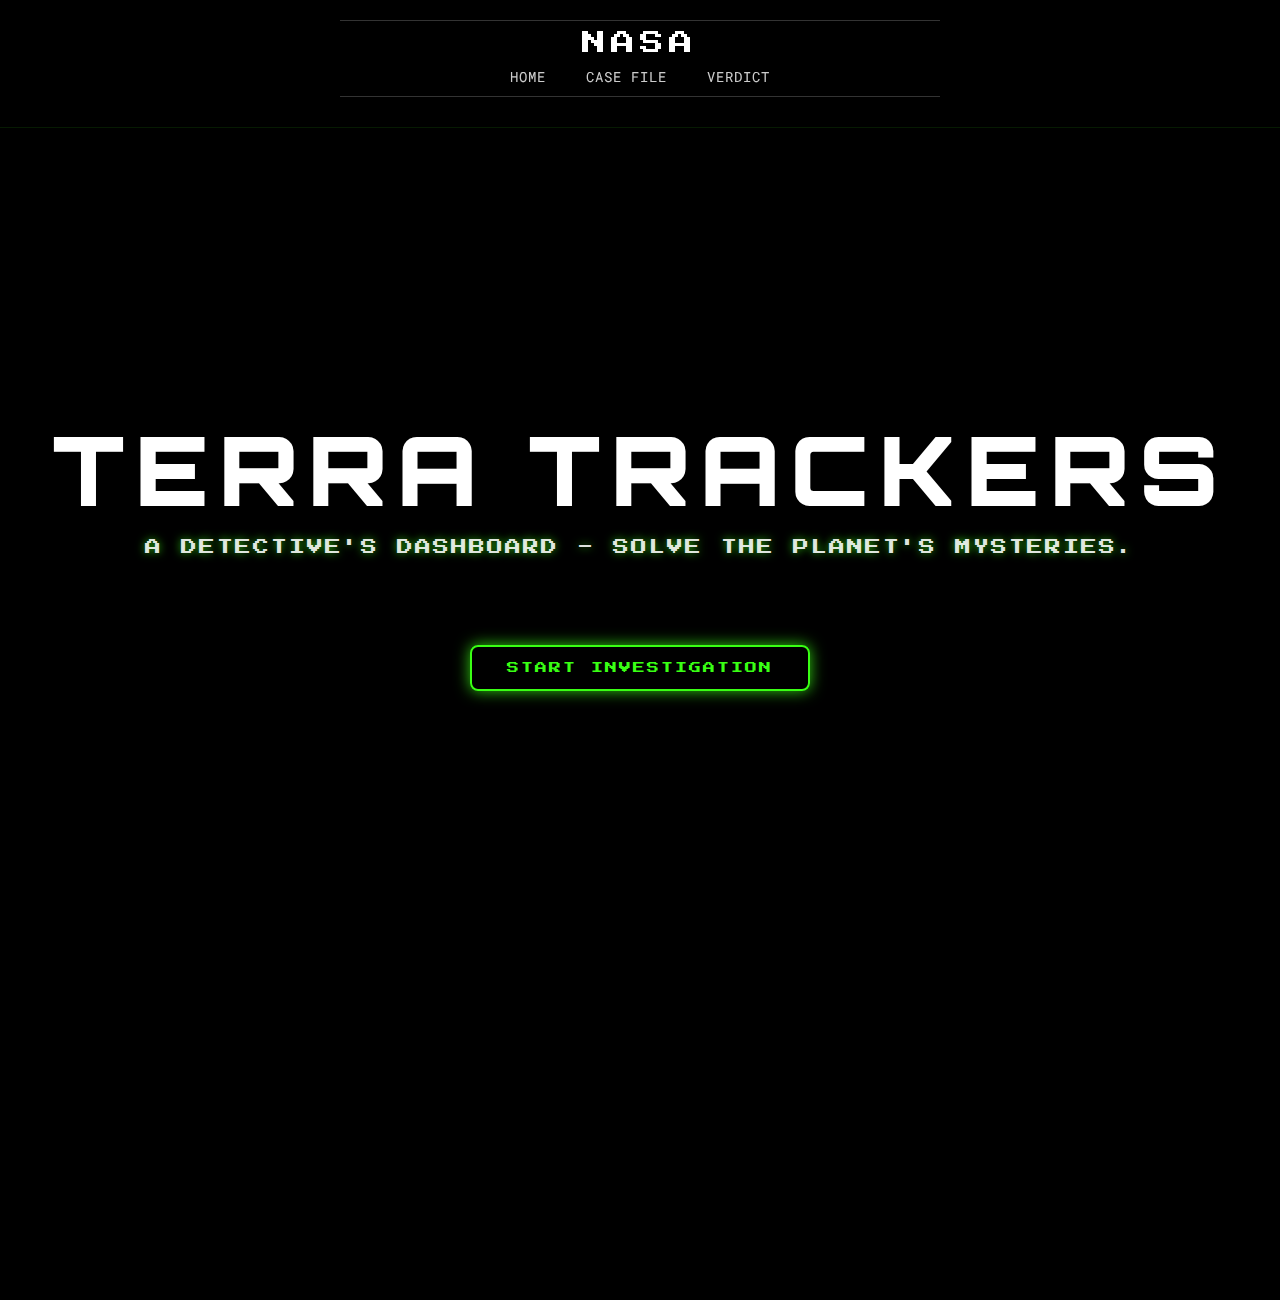
<file: Nasa/index.html>
<!DOCTYPE html>
<html lang="en">
<head>
    <meta charset="UTF-8">
    <meta name="viewport" content="width=device-width, initial-scale=1.0">
    <title>Terra Trackers: The Verdict</title>
    <!-- Load the pixelated accent font -->
    <link href="https://fonts.googleapis.com/css2?family=Press+Start+2P&display=swap" rel="stylesheet">
    <!-- Load new modern/technical fonts for better matching (Orbitron for titles, Roboto Mono for body) -->
    <link href="https://fonts.googleapis.com/css2?family=Orbitron:wght@400..900&family=Roboto+Mono:wght@300;400;700&display=swap" rel="stylesheet">
    
    <!-- Link to external CSS file -->
    <link rel="stylesheet" href="styles.css"> 
</head>
<body>

    <!-- Header & Navigation -->
    <header>
        <div class="header-content">
            <div class="header-line"></div>
            <div class="nasa-logo">NASA</div>
            <nav>
                <a href="#" onclick="showSection('hero');">Home</a>
                <a href="#" onclick="showSection('dashboard');">Case File</a>
                <a href="#" onclick="showSection('verdict');">Verdict</a>
            </nav>
            <div class="header-line" style="margin-top: 10px;"></div>
        </div>
    </header>

    <!-- 1. Hero Section (Landing Page) - Initially Visible -->
    <main id="hero" class="hero">
        <div class="title-container">
            <h1 class="main-title">TERRA TRACKERS</h1>
            <p class="subtitle">A DETECTIVE'S DASHBOARD - SOLVE THE PLANET'S MYSTERIES.</p>
        </div>

        <div class="planet-container">
            <div class="planet-image"></div>
            <div class="fade-overlay"></div>
        </div>

        <button class="explore-button" onclick="startInvestigation()">START INVESTIGATION</button>
    </main>

    <!-- 2. Case Dashboard (Interactive Content) - Initially Hidden -->
    <div id="case-dashboard" class="container hidden">
        <h2 class="dashboard-header">CASE FILE: THE MISSING VEGETATION | LOCATION: AMAZON BASIN</h2>

        <!-- Clue Sidebar (Navigation) -->
        <div class="data-panel clue-sidebar">
            <div class="panel-header">CLUE TRACKERS (TERRA INSTRUMENTS)</div>
            
            <button class="clue-button active" id="clue-modis" onclick="loadClue('modis', this)">
                <span class="clue-main-text">M.O. (MODIS): The Reporter</span>
                <div class="clue-description">Long-term NDVI Decline</div>
            </button>
            
            <button class="clue-button" id="clue-aster" onclick="loadClue('aster', this)">
                <span class="clue-main-text">A.S.T. (ASTER): The Specialist</span>
                <div class="clue-description">High-Res Before/After Scar</div>
            </button>
            
            <button class="clue-button" id="clue-misr" onclick="loadClue('misr', this)">
                <span class="clue-main-text">M.I.S.R. (MISR): The 3D Artist</span>
                <div class="clue-description">Aerosol/Smoke Plume Tracking</div>
            </button>
            
            <button class="clue-button" id="clue-mopitt" onclick="loadClue('mopitt', this)">
                <span class="clue-main-text">M.O.P. (MOPITT): The Toxicologist</span>
                <div class="clue-description">Carbon Monoxide Signature</div>
            </button>
        </div>

        <!-- Main Data View (Map/Visual) -->
        <div id="main-data-view" class="data-panel main-data-view">
            <div class="panel-header" id="data-view-header">CLUE 1: M.O. (MODIS) - LONG-TERM NDVI DECLINE</div>
            
            <div class="data-placeholder">
                <p id="data-content-placeholder">
                    [INTERACTIVE MAP/GLOBE SIMULATION] <br> MODIS NDVI Time Series (2018-2023)
                </p>
            </div>
            
            <!-- Map Controls / Time Slider -->
            <div class="data-control time-slider-control"> 
                <label for="time-slider">TIME SLIDER (YEARS):</label>
                <input type="range" id="time-slider" name="time-slider" min="0" max="100" value="50">
                <label id="slider-value">2021</label>
            </div>

            <!-- Space under the buttons is maintained by margin-bottom: 30px -->
            <div class="data-control control-buttons-group" style="margin-top: 25px; padding: 0 15px; justify-content: flex-start; margin-bottom: 30px;">
                <!-- We use inline styles here for the background and shadow override -->
                <button class="explore-button" onclick="alertMessage('Playing Time-lapse...');">PLAY ANIMATION</button>
                <button class="explore-button" style="background: #330000; border-color: #ff5500; box-shadow: 0 0 10px rgba(255, 85, 0, 0.4); color: #ff5500;" onclick="alertMessage('Resetting Map...');">RESET VIEW</button>
            </div>
        </div>
    </div>
    
    <!-- 3. Verdict Page - Initially Hidden -->
    <div id="verdict-page" class="container hidden">
        <h2 class="dashboard-header" style="margin-top: 50px;">CASE CLOSED: THE VERDICT</h2>
        <div class="data-panel" style="padding: 40px; text-align: center;">
            <div class="panel-header" style="font-size: 1.2rem; color: #ff5500; text-shadow: 0 0 10px rgba(255, 85, 0, 0.8);">ENVIRONMENTAL IMPACT REPORT</div>
            <p style="font-size: 1.1rem; line-height: 1.8; margin-top: 25px; max-width: 800px; margin-left: auto; margin-right: auto; opacity: 0.9;">
                The evidence gathered by Terra instruments (MODIS, ASTER, MISR, MOPITT) confirms a significant loss of critical forest canopy due to human activity and fire. <br><br>
                **Human Consequence:** The aerosol plume tracked by MISR indicates immediate air quality degradation impacting over 500,000 residents in surrounding communities. <br>
                **Ecological Consequence:** The long-term NDVI decline (MODIS) suggests permanent soil and biodiversity damage, threatening the region's ability to act as a carbon sink.
            </p>
            <button class="explore-button" style="position: static; margin-top: 40px; padding: 15px 40px;" onclick="showSection('hero')">NEW CASE FILE</button>
        </div>
    </div>


    <!-- Link to external JavaScript file -->
    <script src="script.js"></script>
</body>
</html>
</file>
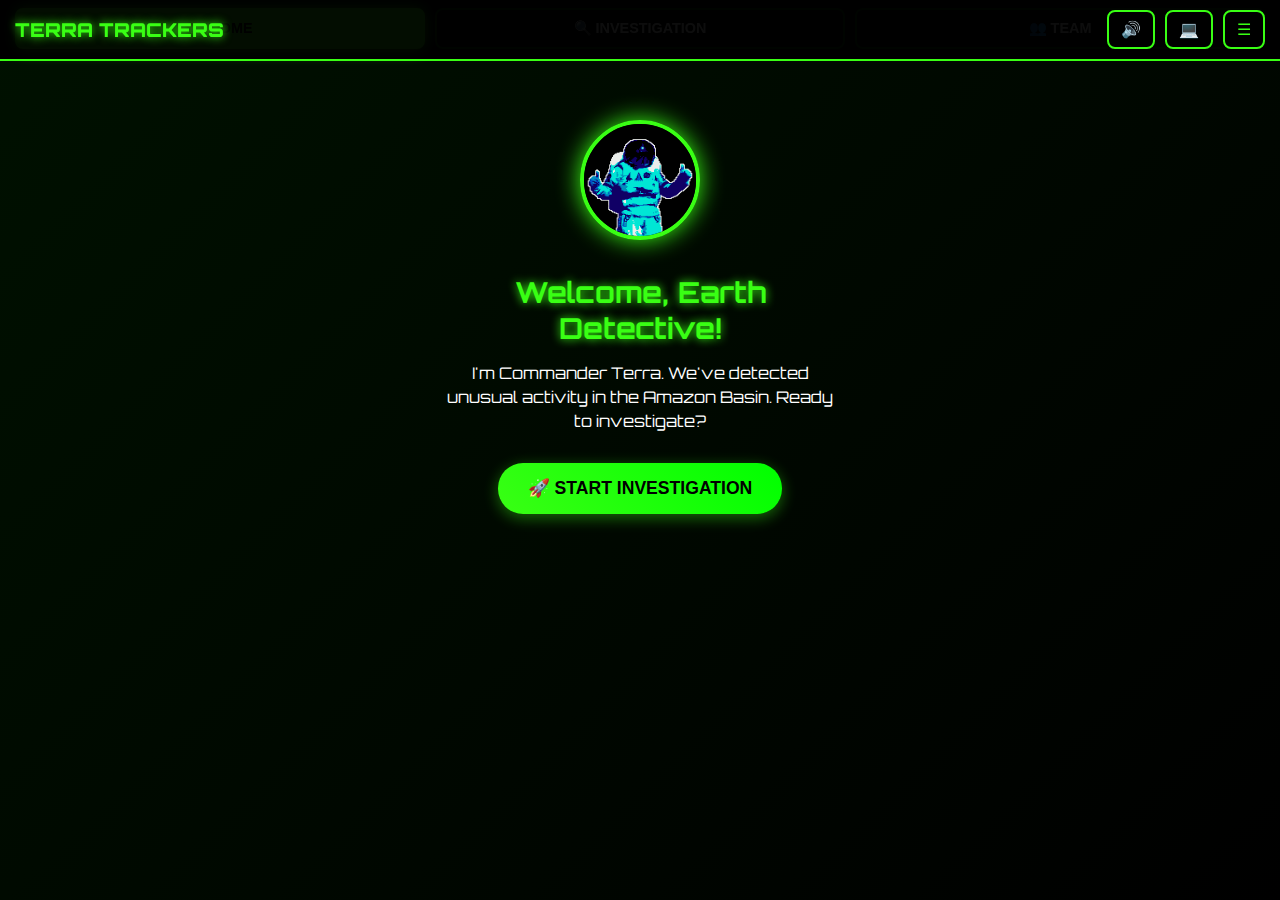
<file: mobile-index.html>
<!DOCTYPE html>
<html lang="en">
<head>
    <meta charset="UTF-8">
    <meta name="viewport" content="width=device-width, initial-scale=1.0, user-scalable=no, maximum-scale=1.0, minimum-scale=1.0">
    <title>Terra Trackers - Mobile</title>
    <link rel="stylesheet" href="mobile-styles.css">
    <link rel="preconnect" href="https://fonts.googleapis.com">
    <link rel="preconnect" href="https://fonts.gstatic.com" crossorigin>
    <link href="https://fonts.googleapis.com/css2?family=Orbitron:wght@400;700;900&display=swap" rel="stylesheet">
</head>
<body>
    <!-- Mobile Header -->
    <header class="mobile-header">
        <div class="header-content">
            <h1 class="app-title">TERRA TRACKERS</h1>
            <div class="header-controls">
                <button id="volume-btn" class="control-btn">🔊</button>
                <button id="desktop-btn" class="control-btn" onclick="window.location.href='index.html'">💻</button>
                <button id="menu-btn" class="control-btn">☰</button>
            </div>
        </div>
    </header>

    <!-- Mobile Navigation -->
    <nav class="mobile-nav" id="mobile-nav">
        <div class="nav-content">
            <button class="nav-btn active" data-section="home">🏠 HOME</button>
            <button class="nav-btn" data-section="investigation">🔍 INVESTIGATION</button>
            <button class="nav-btn" data-section="team">👥 TEAM</button>
        </div>
    </nav>

    <!-- Home Section -->
    <section id="home-section" class="mobile-section active">
        <div class="hero-content">
            <div class="hero-image">
                <img src="astronaut pixel art.png" alt="Commander Terra" class="astronaut-img">
            </div>
            <div class="hero-text">
                <h2>Welcome, Earth Detective!</h2>
                <p>I'm Commander Terra. We've detected unusual activity in the Amazon Basin. Ready to investigate?</p>
            </div>
            <button class="start-btn" id="start-investigation">🚀 START INVESTIGATION</button>
        </div>
    </section>

    <!-- Investigation Section -->
    <section id="investigation-section" class="mobile-section">
        <div class="investigation-header">
            <h2>🌍 AMAZON DEFORESTATION CASE</h2>
            <div class="progress-container">
                <div class="progress-bar">
                    <div class="progress-fill" id="progress-fill"></div>
                </div>
                <span class="progress-text" id="progress-text">0%</span>
            </div>
        </div>

        <!-- Clue Buttons -->
        <div class="clue-container">
            <button class="clue-btn" id="modis-clue" data-clue="modis">
                <span class="clue-icon">📊</span>
                <span class="clue-text">MODIS<br>Vegetation Data</span>
            </button>
            <button class="clue-btn" id="aster-clue" data-clue="aster">
                <span class="clue-icon">🛰️</span>
                <span class="clue-text">ASTER<br>Imagery</span>
            </button>
            <button class="clue-btn" id="misr-clue" data-clue="misr">
                <span class="clue-icon">💨</span>
                <span class="clue-text">MISR<br>Aerosol Data</span>
            </button>
        </div>

        <!-- Data Display Area -->
        <div class="data-display" id="data-display">
            <div class="data-header" id="data-header">Select a clue to examine</div>
            <div class="data-content" id="data-content">
                <div class="placeholder-text">
                    <p>👆 Tap a clue button above to examine satellite data</p>
                    <button class="resume-btn" id="resume-investigation" style="display: none;">🔄 Resume Investigation</button>
                </div>
            </div>
        </div>
    </section>

    <!-- Team Section -->
    <section id="team-section" class="mobile-section">
        <div class="team-content">
            <h2>👥 MEET THE TEAM</h2>
            
            <!-- Team Members -->
            <div class="team-members">
                <div class="team-member">
                    <h3 class="member-name">Juanita Herrera</h3>
                    <p class="member-bio">Web Developer for Terra Trackers: The Verdict. A student of Sonic Arts at CCNY. Took on this project out of a passion for mixing technology with art and design. The goal was to use an intuitive, game-like interface to turn complex Terra satellite data into a clear and compelling environmental story.</p>
                </div>

                <div class="team-member">
                    <h3 class="member-name">Nevaeh Francis</h3>
                    <p class="member-bio">Environmental Visualizer for Terra Trackers: ASTER True Color Imagery. International Business major from CUNY - Bernard Baruch College. Building unexpected skills is my motto.</p>
                </div>
            </div>

            <!-- Credits Section -->
            <div class="credits-section">
                <h3 class="credits-title">CREDITS & ACKNOWLEDGMENTS</h3>
                
                <div class="credit-category">
                    <h4 class="credit-category-title">🎵 Audio & Music</h4>
                    <ul class="credit-list">
                        <li><strong>Forest Ambient Sound:</strong> "Amazon Rainforest Ambience" by Nature Sounds Library</li>
                        <li><strong>Investigation Music:</strong> "Mystery Investigation" by Ambient Music Collective</li>
                        <li><strong>Additional Audio:</strong> Paolo Argento, ViraMiller (Pixabay)</li>
                    </ul>
                </div>

                <div class="credit-category">
                    <h4 class="credit-category-title">🖼️ Images & Visuals</h4>
                    <ul class="credit-list">
                        <li>NASA ASTER Images by Robert Simmon, based on data provided by the NASA/GSFC/METI/ERSDAC/JAROS, and U.S./Japan ASTER Science Team</li>
                        <li>Astronaut Pixel Art by Shimon Hossain</li>
                    </ul>
                </div>

                <div class="credit-category">
                    <h4 class="credit-category-title">📊 Data Sources</h4>
                    <ul class="credit-list">
                        <li><strong>MODIS NDVI Data:</strong> NASA LP DAAC, MOD13A3 Product</li>
                        <li><strong>ASTER Imagery:</strong> NASA/GSFC/METI/ERSDAC/JAROS, and U.S./Japan ASTER Science Team</li>
                        <li><strong>MISR Aerosol Data:</strong> NASA Langley Research Center Atmospheric Science Data Center</li>
                    </ul>
                </div>

                <div class="credit-category">
                    <h4 class="credit-category-title">💻 Technology & Tools</h4>
                    <ul class="credit-list">
                        <li>Gemini AI</li>
                        <li>Visual Studio Code</li>
                        <li>GitHub</li>
                        <li>Cursor</li>
                        <li>Piskel</li>
                    </ul>
                </div>
            </div>

            <div class="team-actions">
                <button class="action-btn" id="nasa-info-btn">🌍 Learn About NASA</button>
                <button class="action-btn" id="back-home-btn">🏠 Back to Home</button>
            </div>
        </div>
    </section>

    <!-- Mobile Modal for Dialogue -->
    <div class="mobile-modal" id="mobile-modal">
        <div class="modal-content">
            <div class="modal-header">
                <img src="astronaut pixel art.png" alt="Commander Terra" class="modal-avatar">
                <span class="modal-title">Commander Terra</span>
                <button class="close-btn" id="close-modal">✕</button>
            </div>
            <div class="modal-body">
                <div class="modal-message" id="modal-message"></div>
                <div class="modal-choices" id="modal-choices"></div>
            </div>
        </div>
    </div>

    <!-- Mobile Alert -->
    <div class="mobile-alert" id="mobile-alert">
        <span id="alert-text"></span>
    </div>

    <!-- Volume Control -->
    <div class="volume-control" id="volume-control">
        <input type="range" id="volume-slider" min="0" max="1" step="0.1" value="0.3">
        <span class="volume-label">Volume</span>
    </div>

    <script src="mobile-script.js"></script>
</body>
</html>
</file>
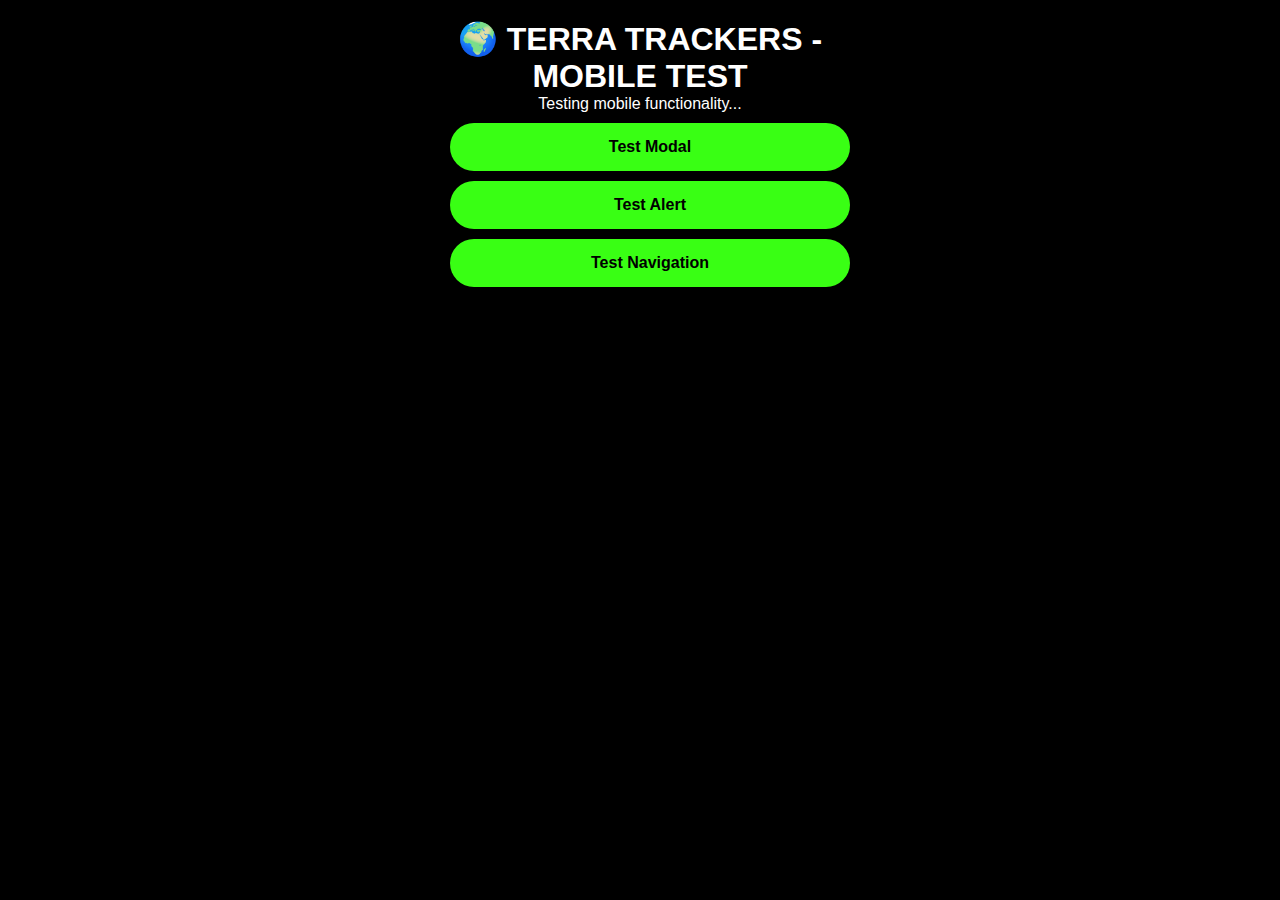
<file: mobile-test.html>
<!DOCTYPE html>
<html lang="en">
<head>
    <meta charset="UTF-8">
    <meta name="viewport" content="width=device-width, initial-scale=1.0, user-scalable=no">
    <title>Terra Trackers - Mobile Test</title>
    <style>
        * {
            margin: 0;
            padding: 0;
            box-sizing: border-box;
        }

        body {
            font-family: Arial, sans-serif;
            background: #000;
            color: #fff;
            padding: 20px;
        }

        .test-container {
            max-width: 400px;
            margin: 0 auto;
            text-align: center;
        }

        .test-btn {
            background: #39ff14;
            border: none;
            color: #000;
            padding: 15px 30px;
            border-radius: 25px;
            font-size: 16px;
            font-weight: bold;
            cursor: pointer;
            margin: 10px;
            display: block;
            width: 100%;
        }

        .test-btn:hover {
            background: #2dd42d;
        }

        .modal {
            position: fixed;
            top: 0;
            left: 0;
            right: 0;
            bottom: 0;
            background: rgba(0, 0, 0, 0.95);
            z-index: 1000;
            display: none;
            align-items: center;
            justify-content: center;
            padding: 20px;
        }

        .modal.active {
            display: flex;
        }

        .modal-content {
            background: #111;
            border: 2px solid #39ff14;
            border-radius: 15px;
            padding: 20px;
            max-width: 350px;
            width: 100%;
        }

        .modal-message {
            margin-bottom: 20px;
            line-height: 1.5;
        }

        .choice-btn {
            background: transparent;
            border: 2px solid #39ff14;
            color: #39ff14;
            padding: 10px 20px;
            border-radius: 10px;
            margin: 5px;
            cursor: pointer;
            width: 100%;
        }

        .choice-btn:hover {
            background: #39ff14;
            color: #000;
        }

        .close-btn {
            background: #ff0000;
            border: none;
            color: #fff;
            padding: 5px 10px;
            border-radius: 5px;
            cursor: pointer;
            float: right;
        }
    </style>
</head>
<body>
    <div class="test-container">
        <h1>🌍 TERRA TRACKERS - MOBILE TEST</h1>
        <p>Testing mobile functionality...</p>
        
        <button class="test-btn" onclick="testModal()">Test Modal</button>
        <button class="test-btn" onclick="testAlert()">Test Alert</button>
        <button class="test-btn" onclick="testNavigation()">Test Navigation</button>
    </div>

    <!-- Test Modal -->
    <div class="modal" id="test-modal">
        <div class="modal-content">
            <button class="close-btn" onclick="closeModal()">✕</button>
            <div class="modal-message" id="modal-message">Test message</div>
            <div id="modal-choices"></div>
        </div>
    </div>

    <script>
        function testModal() {
            const modal = document.getElementById('test-modal');
            const message = document.getElementById('modal-message');
            const choices = document.getElementById('modal-choices');
            
            message.textContent = "Welcome, Earth Detective! I'm Commander Terra. We've detected unusual activity in the Amazon Basin. Ready to investigate?";
            
            choices.innerHTML = `
                <button class="choice-btn" onclick="closeModal(); alert('Yes clicked!')">Yes, let's investigate!</button>
                <button class="choice-btn" onclick="closeModal(); alert('No clicked!')">I need more information first</button>
            `;
            
            modal.classList.add('active');
        }

        function testAlert() {
            alert('This is a test alert!');
        }

        function testNavigation() {
            alert('Navigation test - this would switch sections');
        }

        function closeModal() {
            document.getElementById('test-modal').classList.remove('active');
        }

        // Test if basic functionality works
        console.log('Mobile test page loaded successfully');
    </script>
</body>
</html>
</file>
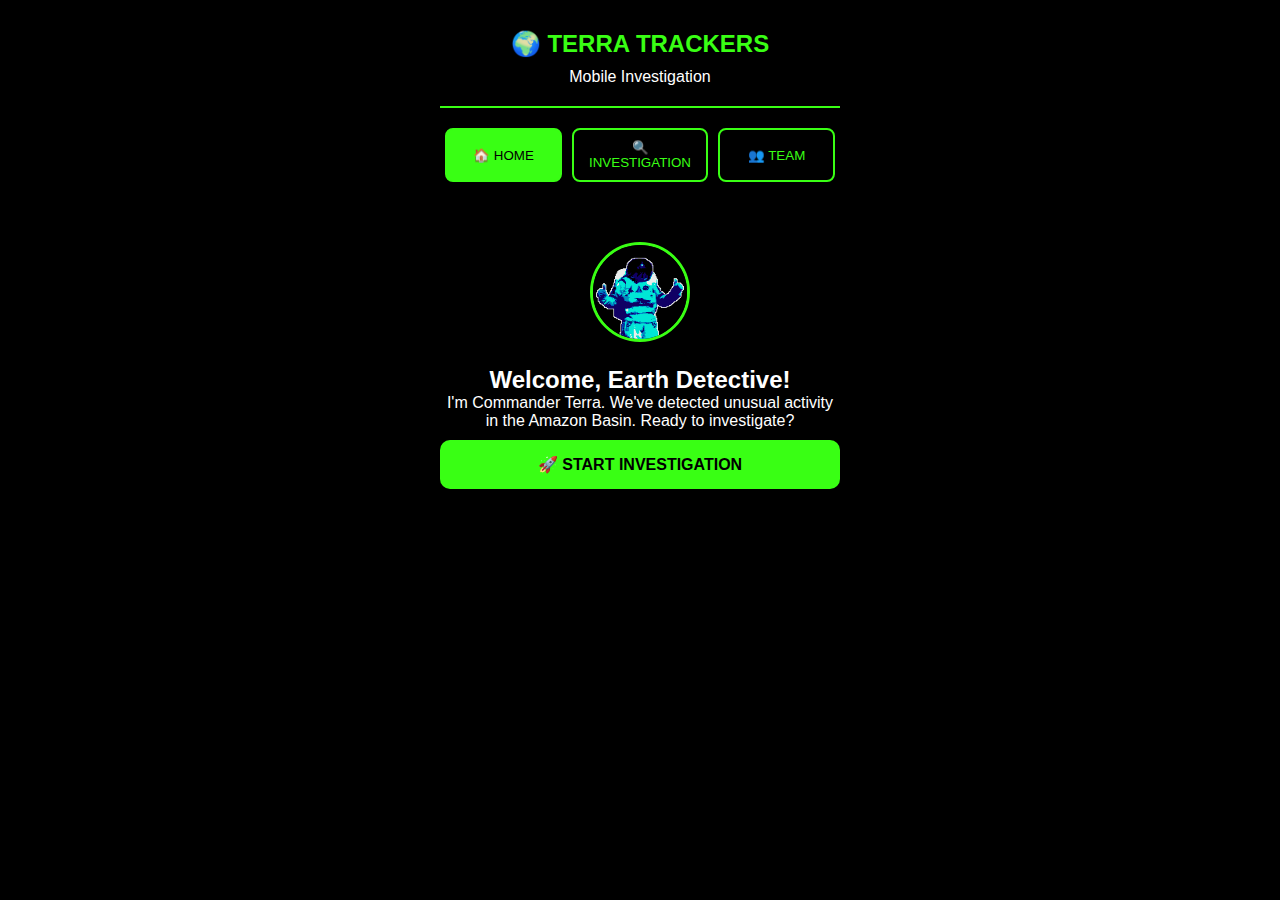
<file: phone.html>
<!DOCTYPE html>
<html lang="en">
<head>
    <meta charset="UTF-8">
    <meta name="viewport" content="width=device-width, initial-scale=1.0">
    <title>Terra Trackers - Phone</title>
    <style>
        * {
            margin: 0;
            padding: 0;
            box-sizing: border-box;
        }

        body {
            font-family: Arial, sans-serif;
            background: #000;
            color: #fff;
            padding: 10px;
            min-height: 100vh;
        }

        .container {
            max-width: 400px;
            margin: 0 auto;
        }

        .header {
            text-align: center;
            padding: 20px 0;
            border-bottom: 2px solid #39ff14;
            margin-bottom: 20px;
        }

        .header h1 {
            color: #39ff14;
            font-size: 24px;
            margin-bottom: 10px;
        }

        .section {
            display: none;
            padding: 20px 0;
        }

        .section.active {
            display: block;
        }

        .btn {
            background: #39ff14;
            border: none;
            color: #000;
            padding: 15px 20px;
            border-radius: 10px;
            font-size: 16px;
            font-weight: bold;
            cursor: pointer;
            margin: 10px 0;
            width: 100%;
            display: block;
        }

        .btn:hover {
            background: #2dd42d;
        }

        .btn-secondary {
            background: transparent;
            border: 2px solid #39ff14;
            color: #39ff14;
        }

        .btn-secondary:hover {
            background: #39ff14;
            color: #000;
        }

        .clue-btn {
            background: #111;
            border: 2px solid #39ff14;
            color: #39ff14;
            padding: 20px;
            border-radius: 10px;
            margin: 10px 0;
            cursor: pointer;
            text-align: left;
        }

        .clue-btn:hover {
            background: #39ff14;
            color: #000;
        }

        .clue-btn.active {
            background: #39ff14;
            color: #000;
        }

        .data-display {
            background: #111;
            border: 2px solid #39ff14;
            border-radius: 10px;
            padding: 20px;
            margin: 20px 0;
            min-height: 200px;
        }

        .modal {
            position: fixed;
            top: 0;
            left: 0;
            right: 0;
            bottom: 0;
            background: rgba(0, 0, 0, 0.9);
            z-index: 1000;
            display: none;
            align-items: center;
            justify-content: center;
            padding: 20px;
        }

        .modal.active {
            display: flex;
        }

        .modal-content {
            background: #111;
            border: 2px solid #39ff14;
            border-radius: 15px;
            padding: 20px;
            max-width: 350px;
            width: 100%;
            max-height: 80vh;
            overflow-y: auto;
        }

        .modal-header {
            display: flex;
            align-items: center;
            margin-bottom: 15px;
            padding-bottom: 10px;
            border-bottom: 1px solid #39ff14;
        }

        .modal-avatar {
            width: 40px;
            height: 40px;
            border-radius: 50%;
            border: 2px solid #39ff14;
            margin-right: 10px;
        }

        .modal-title {
            color: #39ff14;
            font-weight: bold;
            flex: 1;
        }

        .close-btn {
            background: #ff0000;
            border: none;
            color: #fff;
            padding: 5px 10px;
            border-radius: 5px;
            cursor: pointer;
        }

        .modal-message {
            margin-bottom: 20px;
            line-height: 1.5;
        }

        .choice-btn {
            background: transparent;
            border: 2px solid #39ff14;
            color: #39ff14;
            padding: 10px 15px;
            border-radius: 8px;
            margin: 5px 0;
            cursor: pointer;
            width: 100%;
            text-align: left;
        }

        .choice-btn:hover {
            background: #39ff14;
            color: #000;
        }

        .progress-bar {
            width: 100%;
            height: 10px;
            background: #333;
            border-radius: 5px;
            overflow: hidden;
            margin: 10px 0;
        }

        .progress-fill {
            height: 100%;
            background: #39ff14;
            width: 0%;
            transition: width 0.5s ease;
        }

        .alert {
            position: fixed;
            bottom: 20px;
            left: 20px;
            right: 20px;
            background: #39ff14;
            color: #000;
            padding: 15px;
            border-radius: 10px;
            text-align: center;
            font-weight: bold;
            z-index: 1001;
            transform: translateY(100px);
            opacity: 0;
            transition: all 0.3s ease;
        }

        .alert.show {
            transform: translateY(0);
            opacity: 1;
        }

        .nav {
            display: flex;
            justify-content: space-around;
            margin: 20px 0;
        }

        .nav-btn {
            background: transparent;
            border: 2px solid #39ff14;
            color: #39ff14;
            padding: 10px 15px;
            border-radius: 8px;
            cursor: pointer;
            flex: 1;
            margin: 0 5px;
        }

        .nav-btn.active {
            background: #39ff14;
            color: #000;
        }

        .nav-btn:hover {
            background: #39ff14;
            color: #000;
        }
    </style>
</head>
<body>
    <div class="container">
        <!-- Header -->
        <div class="header">
            <h1>🌍 TERRA TRACKERS</h1>
            <p>Mobile Investigation</p>
        </div>

        <!-- Navigation -->
        <div class="nav">
            <button class="nav-btn active" onclick="showSection('home')">🏠 HOME</button>
            <button class="nav-btn" onclick="showSection('investigation')">🔍 INVESTIGATION</button>
            <button class="nav-btn" onclick="showSection('team')">👥 TEAM</button>
        </div>

        <!-- Home Section -->
        <div id="home" class="section active">
            <div style="text-align: center;">
                <img src="astronaut pixel art.png" alt="Commander Terra" style="width: 100px; height: 100px; border-radius: 50%; border: 3px solid #39ff14; margin: 20px 0;">
                <h2>Welcome, Earth Detective!</h2>
                <p>I'm Commander Terra. We've detected unusual activity in the Amazon Basin. Ready to investigate?</p>
                <button class="btn" onclick="startInvestigation()">🚀 START INVESTIGATION</button>
            </div>
        </div>

        <!-- Investigation Section -->
        <div id="investigation" class="section">
            <h2>🌍 AMAZON DEFORESTATION CASE</h2>
            
            <div class="progress-bar">
                <div class="progress-fill" id="progress"></div>
            </div>
            <p>Progress: <span id="progress-text">0%</span></p>

            <h3>Clues to Examine:</h3>
            <button class="clue-btn" onclick="loadClue('modis')">
                📊 MODIS - Vegetation Data
            </button>
            <button class="clue-btn" onclick="loadClue('aster')">
                🛰️ ASTER - Imagery
            </button>
            <button class="clue-btn" onclick="loadClue('misr')">
                💨 MISR - Aerosol Data
            </button>

            <div class="data-display" id="data-display">
                <h3 id="data-title">Select a clue to examine</h3>
                <div id="data-content">
                    <p>👆 Tap a clue button above to examine satellite data</p>
                </div>
            </div>

            <button class="btn" onclick="showModal('Excellent work! You have completed the investigation. What is your verdict?', [
                {text: 'Human-caused deforestation', action: () => showModal(\'🎉 Correct! You successfully identified human-caused deforestation in the Amazon Basin. This investigation revealed systematic destruction of forest ecosystems affecting over 500,000 people.\', [
                    {text: \'Learn What This Means & How to Take Action\', action: () => showSolutions()},
                    {text: \'Meet the Team\', action: () => showSection(\'team\')}
                ])},
                {text: 'Natural causes', action: () => showAlert(\'Incorrect. The evidence shows systematic, geometric patterns characteristic of human activity.\')},
                {text: 'Unknown causes', action: () => showAlert(\'The evidence tells a clear story: systematic patterns in ASTER imagery, NDVI decline in MODIS data, and aerosol plumes in MISR data all point to human-caused deforestation.\')}
            ])">🔍 MAKE VERDICT</button>
        </div>

        <!-- Team Section -->
        <div id="team" class="section">
            <h2>👥 MEET THE TEAM</h2>
            <p>This investigation was made possible by our amazing team of Earth scientists and developers.</p>
            <p>Thank you for helping protect our planet!</p>
            <button class="btn" onclick="showNasaInfo()">🌍 Learn About NASA</button>
            <button class="btn btn-secondary" onclick="showSection('home')">🏠 Back to Home</button>
        </div>
    </div>

    <!-- Modal -->
    <div class="modal" id="modal">
        <div class="modal-content">
            <div class="modal-header">
                <img src="astronaut pixel art.png" alt="Commander Terra" class="modal-avatar">
                <span class="modal-title">Commander Terra</span>
                <button class="close-btn" onclick="closeModal()">✕</button>
            </div>
            <div class="modal-message" id="modal-message"></div>
            <div id="modal-choices"></div>
        </div>
    </div>

    <!-- Alert -->
    <div class="alert" id="alert">
        <span id="alert-text"></span>
    </div>

    <script>
        let currentSection = 'home';
        let gameProgress = 0;

        function showSection(section) {
            // Hide all sections
            document.querySelectorAll('.section').forEach(s => s.classList.remove('active'));
            document.querySelectorAll('.nav-btn').forEach(b => b.classList.remove('active'));
            
            // Show selected section
            document.getElementById(section).classList.add('active');
            document.querySelector(`[onclick="showSection('${section}')"]`).classList.add('active');
            
            currentSection = section;
        }

        function startInvestigation() {
            showSection('investigation');
            showModal('Welcome, Earth Detective! I\'m Commander Terra. We\'ve detected unusual activity in the Amazon Basin. Ready to investigate?', [
                {text: 'Yes, let\'s investigate!', action: () => {
                    gameProgress = 12.5;
                    updateProgress();
                    showModal('Great! Our Terra instruments detected three anomalies. Which instrument should we examine first?', [
                        {text: 'MODIS - Long-term vegetation data', action: () => startMODIS()},
                        {text: 'ASTER - High-resolution imagery', action: () => showAlert('ASTER is great for details! But we need the big picture first. MODIS shows long-term trends.')},
                        {text: 'MISR - Aerosol tracking', action: () => showAlert('MISR is important for atmospheric effects! But first, let\'s see what\'s happening to the vegetation itself with MODIS.')}
                    ]);
                }},
                {text: 'I need more information first', action: () => showAlert('Time is critical in environmental investigations. Let\'s start with what we have and build from there.')}
            ]);
        }

        function startMODIS() {
            gameProgress = 25;
            updateProgress();
            loadClue('modis');
            showModal('Perfect! Now examine the MODIS data. What does this show about forest health?', [
                {text: 'The forest is recovering', action: () => showAlert('The NDVI values are actually decreasing over time. Higher values indicate healthier vegetation, so the declining trend shows vegetation loss.')},
                {text: 'The forest is losing vegetation', action: () => startASTER()},
                {text: 'The data is inconclusive', action: () => showAlert('The NDVI trend is actually quite clear - decreasing values consistently indicate vegetation loss. The pattern shows a steady decline.')}
            ]);
        }

        function startASTER() {
            gameProgress = 50;
            updateProgress();
            loadClue('aster');
            showModal('Now examine the ASTER imagery to see the before/after comparison. What do you observe?', [
                {text: 'Natural forest fires', action: () => showAlert('The clearing patterns are very geometric and systematic - this suggests human activity rather than natural fire spread.')},
                {text: 'Systematic deforestation', action: () => startMISR()},
                {text: 'Seasonal changes', action: () => showAlert('The ASTER imagery shows permanent, structural changes to the landscape rather than temporary seasonal variations.')}
            ]);
        }

        function startMISR() {
            gameProgress = 75;
            updateProgress();
            loadClue('misr');
            showModal('Now examine the MISR data to see the aerosol visualization. What does this tell us about the consequences?', [
                {text: 'No significant impact', action: () => showAlert('The MISR data shows massive aerosol plumes that extend far beyond the immediate deforestation area. These plumes represent significant air quality degradation.')},
                {text: 'Major air quality impact on communities', action: () => showVerdict()},
                {text: 'Only local effects', action: () => showAlert('Aerosol plumes from deforestation can travel hundreds of kilometers downwind, affecting air quality in many communities far from the original source.')}
            ]);
        }

        function showVerdict() {
            gameProgress = 87.5;
            updateProgress();
            showModal('Excellent work! You\'ve examined all the data. Based on this evidence, what\'s your verdict on the cause?', [
                {text: 'Natural climate change', action: () => showAlert('The evidence shows systematic, geometric patterns of deforestation that are characteristic of human activity rather than natural climate-driven changes.')},
                {text: 'Human-caused deforestation and fires', action: () => showMissionComplete()},
                {text: 'Unknown causes', action: () => showAlert('The evidence tells a clear story: the systematic patterns in ASTER imagery, combined with the NDVI decline in MODIS data and the aerosol plumes in MISR data, all point to human-caused deforestation.')}
            ]);
        }

        function showMissionComplete() {
            gameProgress = 100;
            updateProgress();
            showModal('🎉 Outstanding work, Detective! You\'ve successfully identified human-caused deforestation in the Amazon Basin. Your investigation revealed systematic destruction of forest ecosystems and its impact on air quality for over 500,000 people.', [
                {text: 'Learn What This Means & How to Take Action', action: () => showSolutions()},
                {text: 'Meet the Team Behind This Investigation', action: () => {closeModal(); showSection('team');}}
            ]);
        }

        function showSolutions() {
            showModal('🌍 What This Means: Your investigation revealed systematic deforestation affecting over 500,000 people. This isn\'t just about trees - it\'s accelerating climate change, destroying biodiversity, and threatening human health.\n\n🚀 How to Take Action: Support sustainable agriculture and reforestation projects, advocate for stronger environmental policies, reduce your carbon footprint, educate others about deforestation impacts, and support organizations fighting deforestation. Every action counts in protecting our planet!', [
                {text: 'View Mission Summary', action: () => showMissionSummary()},
                {text: 'Meet the Team Behind This Investigation', action: () => {closeModal(); showSection('team');}}
            ]);
        }

        function showMissionSummary() {
            showModal('🎯 Mission Summary: You successfully identified human-caused deforestation in the Amazon Basin using NASA satellite data. Your investigation revealed a 15% NDVI decline from MODIS data, clear before/after deforestation patterns in ASTER imagery, and aerosol plumes affecting 500,000+ people from MISR data. This demonstrates the power of satellite data in environmental monitoring.', [
                {text: 'Meet the Team Behind This Investigation', action: () => {closeModal(); showSection('team');}},
                {text: 'Learn More About NASA\'s Earth Science', action: () => showNasaInfo()}
            ]);
        }

        function showNasaInfo() {
            showModal('🌍 NASA\'s Earth Science Division uses satellite data to monitor our planet\'s health. Your investigation skills mirror those of real NASA scientists!\n\n🛰️ Where to Find NASA Data: Access the NASA Earth Data Portal (earthdata.nasa.gov), MODIS data (modis.gsfc.nasa.gov), ASTER data (asterweb.jpl.nasa.gov), MISR data (misr.jpl.nasa.gov), and real-time Earth observations (worldview.earthdata.nasa.gov). These tools are used by scientists worldwide!', [
                {text: 'Back to Main Menu', action: () => {closeModal(); showSection('home');}},
                {text: 'Meet the Team', action: () => {closeModal(); showSection('team');}}
            ]);
        }

        function loadClue(clueType) {
            // Update clue buttons
            document.querySelectorAll('.clue-btn').forEach(btn => btn.classList.remove('active'));
            event.target.classList.add('active');
            
            // Update data display
            const title = document.getElementById('data-title');
            const content = document.getElementById('data-content');
            
            switch (clueType) {
                case 'modis':
                    title.textContent = 'CLUE 1: M.O. (MODIS) - LONG-TERM NDVI DECLINE';
                    content.innerHTML = `
                        <h4>NDVI Time Series - Amazon Basin</h4>
                        <div style="display: flex; gap: 10px; margin: 20px 0;">
                            <div style="background: #00ff00; height: 75px; width: 30px; border-radius: 5px; display: flex; align-items: end; padding: 5px; color: #000; font-size: 12px;">2018</div>
                            <div style="background: #22ff22; height: 72px; width: 30px; border-radius: 5px; display: flex; align-items: end; padding: 5px; color: #000; font-size: 12px;">2019</div>
                            <div style="background: #44ff44; height: 68px; width: 30px; border-radius: 5px; display: flex; align-items: end; padding: 5px; color: #000; font-size: 12px;">2020</div>
                            <div style="background: #66ff66; height: 61px; width: 30px; border-radius: 5px; display: flex; align-items: end; padding: 5px; color: #000; font-size: 12px;">2021</div>
                            <div style="background: #ffff00; height: 45px; width: 30px; border-radius: 5px; display: flex; align-items: end; padding: 5px; color: #000; font-size: 12px;">2022</div>
                            <div style="background: #ffaa00; height: 38px; width: 30px; border-radius: 5px; display: flex; align-items: end; padding: 5px; color: #000; font-size: 12px;">2023</div>
                        </div>
                        <p><strong>Declining NDVI values indicate vegetation loss</strong></p>
                    `;
                    break;
                case 'aster':
                    title.textContent = 'CLUE 2: A.S.T. (ASTER) - HIGH-RES BEFORE/AFTER SCAR';
                    content.innerHTML = `
                        <h4>ASTER True Color Imagery (2020 vs 2023)</h4>
                        <div style="display: flex; gap: 10px; margin: 20px 0;">
                            <div style="background: #00ff00; height: 100px; width: 50%; border-radius: 5px; display: flex; align-items: center; justify-content: center; color: #000; font-weight: bold;">2020<br>Dense Forest</div>
                            <div style="background: #ff6600; height: 100px; width: 50%; border-radius: 5px; display: flex; align-items: center; justify-content: center; color: #fff; font-weight: bold;">2023<br>Deforestation</div>
                        </div>
                        <p><strong>Systematic clearing patterns visible</strong></p>
                    `;
                    break;
                case 'misr':
                    title.textContent = 'CLUE 3: M.I.S.R. (MISR) - AEROSOL/SMOKE PLUME TRACKING';
                    content.innerHTML = `
                        <h4>MISR Smoke Plume 3-Day Movement</h4>
                        <div style="background: #333; height: 100px; border-radius: 5px; display: flex; align-items: center; justify-content: center; margin: 20px 0; position: relative;">
                            <div style="position: absolute; top: 20px; left: 20px; width: 20px; height: 20px; background: #ff0000; border-radius: 50%; animation: pulse 2s infinite;"></div>
                            <div style="position: absolute; top: 40px; left: 40px; width: 15px; height: 15px; background: #ff6600; border-radius: 50%; animation: pulse 2s infinite 0.5s;"></div>
                            <div style="position: absolute; top: 60px; left: 60px; width: 10px; height: 10px; background: #ffaa00; border-radius: 50%; animation: pulse 2s infinite 1s;"></div>
                            <p style="color: #39ff14; font-weight: bold;">Aerosol Plumes</p>
                        </div>
                        <p><strong>Aerosol plumes affecting 500,000+ people</strong></p>
                    `;
                    break;
            }
            
            showAlert(`📡 Loading ${clueType.toUpperCase()} data...`);
        }

        function showModal(message, choices = []) {
            const modal = document.getElementById('modal');
            const messageEl = document.getElementById('modal-message');
            const choicesEl = document.getElementById('modal-choices');
            
            messageEl.textContent = message;
            choicesEl.innerHTML = '';
            
            choices.forEach(choice => {
                const btn = document.createElement('button');
                btn.className = 'choice-btn';
                btn.textContent = choice.text;
                btn.onclick = () => {
                    closeModal();
                    if (choice.action) choice.action();
                };
                choicesEl.appendChild(btn);
            });
            
            modal.classList.add('active');
        }

        function closeModal() {
            document.getElementById('modal').classList.remove('active');
        }

        function showAlert(message) {
            const alert = document.getElementById('alert');
            const alertText = document.getElementById('alert-text');
            
            alertText.textContent = message;
            alert.classList.add('show');
            
            setTimeout(() => {
                alert.classList.remove('show');
            }, 3000);
        }

        function updateProgress() {
            document.getElementById('progress').style.width = gameProgress + '%';
            document.getElementById('progress-text').textContent = Math.round(gameProgress) + '%';
        }

        // Add pulse animation for MISR
        const style = document.createElement('style');
        style.textContent = `
            @keyframes pulse {
                0%, 100% { opacity: 1; transform: scale(1); }
                50% { opacity: 0.5; transform: scale(1.2); }
            }
        `;
        document.head.appendChild(style);
    </script>
</body>
</html>
</file>
<file: mobile-styles.css>
/* Mobile-First CSS - Optimized for Phones */

* {
    margin: 0;
    padding: 0;
    box-sizing: border-box;
}

:root {
    --primary-color: #00ff00;
    --secondary-color: #39ff14;
    --background-color: #000000;
    --text-color: #ffffff;
    --border-color: #39ff1450;
    --accent-color: #ff6600;
    --success-color: #00ff00;
    --warning-color: #ffaa00;
    --error-color: #ff0000;
}

body {
    font-family: 'Orbitron', monospace;
    background: linear-gradient(135deg, #001100, #000000);
    color: var(--text-color);
    overflow-x: hidden;
    min-height: 100vh;
    position: relative;
    /* Mobile performance optimizations */
    -webkit-font-smoothing: antialiased;
    -moz-osx-font-smoothing: grayscale;
    text-rendering: optimizeLegibility;
    /* Prevent zoom on input focus */
    touch-action: manipulation;
}

/* Mobile Header */
.mobile-header {
    position: fixed;
    top: 0;
    left: 0;
    right: 0;
    background: rgba(0, 0, 0, 0.95);
    border-bottom: 2px solid var(--secondary-color);
    z-index: 1000;
    padding: 10px 15px;
}

.header-content {
    display: flex;
    justify-content: space-between;
    align-items: center;
}

.app-title {
    font-size: 1.2rem;
    font-weight: 900;
    color: var(--secondary-color);
    text-shadow: 0 0 10px var(--secondary-color);
}

.header-controls {
    display: flex;
    gap: 10px;
}

.control-btn {
    background: transparent;
    border: 2px solid var(--secondary-color);
    color: var(--secondary-color);
    padding: 8px 12px;
    border-radius: 8px;
    font-size: 1rem;
    cursor: pointer;
    transition: all 0.3s ease;
}

.control-btn:hover {
    background: var(--secondary-color);
    color: var(--background-color);
    box-shadow: 0 0 15px var(--secondary-color);
}

/* Mobile Navigation */
.mobile-nav {
    position: fixed;
    top: 60px;
    left: 0;
    right: 0;
    background: rgba(0, 0, 0, 0.95);
    border-bottom: 1px solid var(--border-color);
    z-index: 999;
    padding: 10px 15px;
    transform: translateY(-100%);
    transition: transform 0.3s ease;
}

.mobile-nav.active {
    transform: translateY(0);
}

.nav-content {
    display: flex;
    justify-content: space-around;
    gap: 10px;
}

.nav-btn {
    background: transparent;
    border: 2px solid var(--border-color);
    color: var(--text-color);
    padding: 10px 15px;
    border-radius: 8px;
    font-size: 0.9rem;
    font-weight: 700;
    cursor: pointer;
    transition: all 0.3s ease;
    flex: 1;
    text-align: center;
}

.nav-btn.active {
    background: var(--secondary-color);
    color: var(--background-color);
    border-color: var(--secondary-color);
    box-shadow: 0 0 15px var(--secondary-color);
}

.nav-btn:hover {
    border-color: var(--secondary-color);
    box-shadow: 0 0 10px var(--secondary-color);
}

/* Mobile Sections */
.mobile-section {
    display: none;
    padding: 120px 15px 20px;
    min-height: 100vh;
}

.mobile-section.active {
    display: block;
}

/* Home Section */
.hero-content {
    text-align: center;
    max-width: 400px;
    margin: 0 auto;
}

.hero-image {
    margin-bottom: 30px;
}

.astronaut-img {
    width: 120px;
    height: 120px;
    border-radius: 50%;
    border: 4px solid var(--secondary-color);
    box-shadow: 0 0 25px var(--secondary-color);
    animation: float 3s ease-in-out infinite;
}

@keyframes float {
    0%, 100% { transform: translateY(0px); }
    50% { transform: translateY(-10px); }
}

.hero-text h2 {
    font-size: 1.8rem;
    margin-bottom: 15px;
    color: var(--secondary-color);
    text-shadow: 0 0 10px var(--secondary-color);
}

.hero-text p {
    font-size: 1rem;
    line-height: 1.5;
    margin-bottom: 30px;
    color: var(--text-color);
}

.start-btn {
    background: linear-gradient(45deg, var(--secondary-color), var(--primary-color));
    border: none;
    color: var(--background-color);
    padding: 15px 30px;
    border-radius: 25px;
    font-size: 1.1rem;
    font-weight: 700;
    cursor: pointer;
    transition: all 0.3s ease;
    box-shadow: 0 4px 15px rgba(57, 255, 20, 0.4);
}

.start-btn:hover {
    transform: scale(1.05);
    box-shadow: 0 6px 20px rgba(57, 255, 20, 0.6);
}

/* Investigation Section */
.investigation-header {
    text-align: center;
    margin-bottom: 30px;
}

.investigation-header h2 {
    font-size: 1.5rem;
    color: var(--secondary-color);
    margin-bottom: 20px;
    text-shadow: 0 0 10px var(--secondary-color);
}

.progress-container {
    display: flex;
    align-items: center;
    gap: 15px;
    justify-content: center;
}

.progress-bar {
    width: 200px;
    height: 8px;
    background: rgba(255, 255, 255, 0.2);
    border-radius: 4px;
    overflow: hidden;
}

.progress-fill {
    height: 100%;
    background: linear-gradient(90deg, var(--secondary-color), var(--primary-color));
    width: 0%;
    transition: width 0.5s ease;
    box-shadow: 0 0 10px var(--secondary-color);
}

.progress-text {
    font-size: 0.9rem;
    font-weight: 700;
    color: var(--secondary-color);
}

/* Clue Container */
.clue-container {
    display: grid;
    grid-template-columns: 1fr;
    gap: 15px;
    margin-bottom: 30px;
}

.clue-btn {
    background: rgba(0, 0, 0, 0.8);
    border: 2px solid var(--border-color);
    color: var(--text-color);
    padding: 20px;
    border-radius: 15px;
    cursor: pointer;
    transition: all 0.3s ease;
    display: flex;
    align-items: center;
    gap: 15px;
    text-align: left;
}

.clue-btn:hover {
    border-color: var(--secondary-color);
    box-shadow: 0 0 15px var(--secondary-color);
    transform: translateY(-2px);
}

.clue-btn.active {
    border-color: var(--secondary-color);
    background: rgba(57, 255, 20, 0.1);
    box-shadow: 0 0 20px var(--secondary-color);
}

.clue-icon {
    font-size: 2rem;
    flex-shrink: 0;
}

.clue-text {
    font-size: 1rem;
    font-weight: 700;
    line-height: 1.3;
}

/* Data Display */
.data-display {
    background: rgba(0, 0, 0, 0.9);
    border: 2px solid var(--secondary-color);
    border-radius: 15px;
    padding: 20px;
    margin-bottom: 20px;
}

.data-header {
    font-size: 1.2rem;
    font-weight: 700;
    color: var(--secondary-color);
    margin-bottom: 15px;
    text-align: center;
    text-shadow: 0 0 10px var(--secondary-color);
}

.data-content {
    min-height: 200px;
    display: flex;
    align-items: center;
    justify-content: center;
}

.placeholder-text {
    text-align: center;
    color: rgba(255, 255, 255, 0.6);
    font-size: 1rem;
}

/* Data Visualization Styles */
.clue-content {
    width: 100%;
    padding: 15px;
}

.ndvi-chart h3,
.aster-comparison h3,
.misr-animation h3 {
    font-size: 1.1rem;
    color: var(--secondary-color);
    margin-bottom: 15px;
    text-align: center;
    text-shadow: 0 0 10px var(--secondary-color);
}

.chart-bars {
    display: flex;
    justify-content: space-around;
    align-items: end;
    height: 120px;
    margin: 20px 0;
    padding: 10px;
    background: rgba(0, 0, 0, 0.5);
    border-radius: 10px;
    border: 1px solid var(--border-color);
}

.chart-bar {
    width: 40px;
    background: linear-gradient(to top, var(--secondary-color), var(--primary-color));
    border-radius: 4px 4px 0 0;
    display: flex;
    align-items: end;
    justify-content: center;
    color: var(--background-color);
    font-size: 0.8rem;
    font-weight: 700;
    padding: 5px;
    box-shadow: 0 0 10px rgba(57, 255, 20, 0.5);
    transition: all 0.3s ease;
}

.chart-bar.healthy {
    background: linear-gradient(to top, var(--success-color), #00cc00);
}

.chart-bar.moderate {
    background: linear-gradient(to top, var(--warning-color), #ff8800);
}

.chart-bar.poor {
    background: linear-gradient(to top, var(--error-color), #cc0000);
}

.chart-note {
    text-align: center;
    font-size: 0.9rem;
    color: rgba(255, 255, 255, 0.8);
    font-style: italic;
    margin-top: 10px;
}

.aster-comparison {
    text-align: center;
}

.comparison-slider {
    background: rgba(0, 0, 0, 0.5);
    border-radius: 10px;
    padding: 20px;
    border: 1px solid var(--border-color);
    margin: 15px 0;
}

.before-after {
    display: flex;
    justify-content: space-between;
    margin: 15px 0;
}

.before, .after {
    flex: 1;
    padding: 15px;
    margin: 0 5px;
    border-radius: 8px;
    font-weight: 700;
    font-size: 0.9rem;
}

.before {
    background: rgba(0, 255, 0, 0.2);
    border: 2px solid var(--success-color);
    color: var(--success-color);
}

.after {
    background: rgba(255, 0, 0, 0.2);
    border: 2px solid var(--error-color);
    color: var(--error-color);
}

.comparison-note {
    text-align: center;
    font-size: 0.9rem;
    color: rgba(255, 255, 255, 0.8);
    font-style: italic;
    margin-top: 10px;
}

.misr-animation {
    text-align: center;
}

.plume-visualization {
    position: relative;
    height: 100px;
    background: rgba(0, 0, 0, 0.5);
    border-radius: 10px;
    border: 1px solid var(--border-color);
    margin: 15px 0;
    overflow: hidden;
    display: flex;
    align-items: center;
    justify-content: center;
}

.plume-particle {
    width: 8px;
    height: 8px;
    background: var(--warning-color);
    border-radius: 50%;
    position: absolute;
    animation: plumeFloat 3s ease-in-out infinite;
    box-shadow: 0 0 10px var(--warning-color);
}

.plume-particle:nth-child(2) {
    animation-delay: 1s;
    left: 30%;
}

.plume-particle:nth-child(3) {
    animation-delay: 2s;
    right: 30%;
}

@keyframes plumeFloat {
    0%, 100% {
        transform: translateY(0px) translateX(0px);
        opacity: 0.7;
    }
    50% {
        transform: translateY(-20px) translateX(10px);
        opacity: 1;
    }
}

.plume-note {
    text-align: center;
    font-size: 0.9rem;
    color: rgba(255, 255, 255, 0.8);
    font-style: italic;
    margin-top: 10px;
}

/* Team Section */
.team-content {
    text-align: center;
    max-width: 400px;
    margin: 0 auto;
}

.team-content h2 {
    font-size: 1.8rem;
    color: var(--secondary-color);
    margin-bottom: 30px;
    text-shadow: 0 0 10px var(--secondary-color);
}

.team-info {
    margin-bottom: 30px;
}

.team-info p {
    font-size: 1rem;
    line-height: 1.6;
    margin-bottom: 15px;
    color: var(--text-color);
}

.team-actions {
    display: flex;
    flex-direction: column;
    gap: 15px;
}

.action-btn {
    background: transparent;
    border: 2px solid var(--secondary-color);
    color: var(--secondary-color);
    padding: 15px 25px;
    border-radius: 25px;
    font-size: 1rem;
    font-weight: 700;
    cursor: pointer;
    transition: all 0.3s ease;
}

.action-btn:hover {
    background: var(--secondary-color);
    color: var(--background-color);
    box-shadow: 0 0 15px var(--secondary-color);
}

/* Mobile Modal */
.mobile-modal {
    position: fixed;
    top: 0;
    left: 0;
    right: 0;
    bottom: 0;
    background: rgba(0, 0, 0, 0.95);
    z-index: 2000;
    display: none;
    align-items: center;
    justify-content: center;
    padding: 20px;
    opacity: 0;
    visibility: hidden;
    transition: opacity 0.3s ease, visibility 0.3s ease;
    /* Prevent touch scrolling issues */
    touch-action: manipulation;
    -webkit-overflow-scrolling: touch;
}

.mobile-modal.active {
    display: flex;
    opacity: 1;
    visibility: visible;
}

.modal-content {
    background: rgba(10, 20, 10, 0.95);
    border: 3px solid var(--secondary-color);
    border-radius: 20px;
    padding: 25px;
    max-width: 400px;
    width: 100%;
    max-height: 80vh;
    overflow-y: auto;
    box-shadow: 0 0 40px rgba(57, 255, 20, 0.8);
    animation: modalAppear 0.3s ease-out;
    /* Performance optimizations */
    will-change: transform, opacity;
    transform: translateZ(0);
    /* Prevent modal from being stuck */
    position: relative;
    z-index: 2001;
}

@keyframes modalAppear {
    from {
        opacity: 0;
        transform: scale(0.9);
    }
    to {
        opacity: 1;
        transform: scale(1);
    }
}

.modal-header {
    display: flex;
    align-items: center;
    gap: 15px;
    margin-bottom: 20px;
    padding-bottom: 15px;
    border-bottom: 1px solid var(--border-color);
}

.modal-avatar {
    width: 50px;
    height: 50px;
    border-radius: 50%;
    border: 2px solid var(--secondary-color);
    box-shadow: 0 0 15px var(--secondary-color);
}

.modal-title {
    font-size: 1.2rem;
    font-weight: 700;
    color: var(--secondary-color);
    flex: 1;
}

.close-btn {
    background: transparent;
    border: 2px solid var(--secondary-color);
    color: var(--secondary-color);
    width: 35px;
    height: 35px;
    border-radius: 50%;
    cursor: pointer;
    font-size: 1rem;
    transition: all 0.3s ease;
}

.close-btn:hover {
    background: var(--secondary-color);
    color: var(--background-color);
}

.modal-message {
    font-size: 1rem;
    line-height: 1.6;
    margin-bottom: 20px;
    color: var(--text-color);
}

.modal-choices {
    display: flex;
    flex-direction: column;
    gap: 10px;
}

.choice-btn {
    background: transparent;
    border: 2px solid var(--secondary-color);
    color: var(--secondary-color);
    padding: 12px 20px;
    border-radius: 10px;
    font-size: 0.9rem;
    font-weight: 700;
    cursor: pointer;
    transition: all 0.3s ease;
    text-align: left;
}

.choice-btn:hover {
    background: var(--secondary-color);
    color: var(--background-color);
    box-shadow: 0 0 15px var(--secondary-color);
}

.choice-btn.correct {
    background: var(--success-color);
    border-color: var(--success-color);
    color: var(--background-color);
}

.choice-btn.incorrect {
    background: var(--error-color);
    border-color: var(--error-color);
    color: var(--background-color);
}

/* Mobile Alert */
.mobile-alert {
    position: fixed;
    bottom: 20px;
    left: 20px;
    right: 20px;
    background: rgba(0, 0, 0, 0.9);
    border: 2px solid var(--secondary-color);
    color: var(--secondary-color);
    padding: 15px 20px;
    border-radius: 10px;
    text-align: center;
    font-size: 0.9rem;
    font-weight: 700;
    z-index: 1500;
    transform: translateY(100px);
    opacity: 0;
    transition: all 0.3s ease;
    box-shadow: 0 0 20px rgba(57, 255, 20, 0.6);
}

.mobile-alert.show {
    transform: translateY(0);
    opacity: 1;
}

/* Volume Control */
.volume-control {
    position: fixed;
    top: 70px;
    right: 15px;
    background: rgba(0, 0, 0, 0.9);
    border: 2px solid var(--secondary-color);
    border-radius: 10px;
    padding: 10px 15px;
    z-index: 1001;
    display: none;
    flex-direction: column;
    align-items: center;
    gap: 8px;
    min-width: 120px;
}

.volume-control.active {
    display: flex;
}

#volume-slider {
    width: 100%;
    height: 4px;
    background: rgba(255, 255, 255, 0.2);
    border-radius: 2px;
    outline: none;
    cursor: pointer;
}

#volume-slider::-webkit-slider-thumb {
    appearance: none;
    width: 16px;
    height: 16px;
    background: var(--secondary-color);
    border-radius: 50%;
    cursor: pointer;
    box-shadow: 0 0 10px var(--secondary-color);
}

.volume-label {
    font-size: 0.8rem;
    color: var(--secondary-color);
    font-weight: 700;
}

/* Responsive Design */
@media (max-width: 480px) {
    .mobile-header {
        padding: 8px 10px;
    }
    
    .app-title {
        font-size: 1rem;
    }
    
    .mobile-section {
        padding: 100px 10px 20px;
    }
    
    .hero-text h2 {
        font-size: 1.5rem;
    }
    
    .start-btn {
        padding: 12px 25px;
        font-size: 1rem;
    }
    
    .clue-btn {
        padding: 15px;
    }
    
    .clue-icon {
        font-size: 1.5rem;
    }
    
    .clue-text {
        font-size: 0.9rem;
    }
    
    .modal-content {
        padding: 20px;
        margin: 10px;
    }
    
    .progress-bar {
        width: 150px;
    }
}

/* Touch optimizations */
@media (hover: none) and (pointer: coarse) {
    .control-btn,
    .nav-btn,
    .clue-btn,
    .action-btn,
    .choice-btn {
        min-height: 44px;
        min-width: 44px;
    }
    
    .start-btn {
        min-height: 50px;
    }
}
</file>
<file: Nasa/styles.css>
/* CSS Reset and Basic Styles */
:root {
    --primary-color: #ffffff;
    --secondary-color: #39ff14; /* Brighter, more electric green */
    --background-color: #000000;
    --pixel-font: 'Press Start 2P', monospace;
    --title-font: 'Orbitron', sans-serif; /* NEW: for main titles */
    --main-font: 'Roboto Mono', monospace; /* UPDATED: for body/UI text */
    --border-color: #39ff1450; /* Semi-transparent electric green for borders */
    --panel-bg: rgba(10, 20, 10, 0.4); /* Slightly transparent background for modern look */
}

body, html {
    margin: 0;
    padding: 0;
    background-color: var(--background-color);
    color: var(--primary-color);
    font-family: var(--main-font); /* Using Roboto Mono */
    overflow-x: hidden;
    min-height: 100vh;
    /* FIX: Add smooth scrolling behavior */
    scroll-behavior: smooth; 
}

/* ---------------- Global Classes (MODERNIZED) ---------------- */
.hidden { display: none !important; }

.container {
    max-width: 1200px;
    margin: 0 auto;
    padding: 20px;
}

.data-panel {
    background: var(--panel-bg);
    border: 1px solid var(--border-color);
    border-radius: 8px; /* Increased rounding */
    padding: 25px; /* Increased padding */
    box-shadow: 0 0 15px rgba(57, 255, 20, 0.3); /* Softer, broader glow */
    backdrop-filter: blur(5px); /* Frosted glass effect */
    -webkit-backdrop-filter: blur(5px);
    font-family: var(--main-font);
    transition: box-shadow 0.3s ease;
}

.panel-header {
    font-family: var(--pixel-font); /* Keeping Press Start 2P for small accents */
    color: var(--secondary-color);
    font-size: 0.8rem;
    margin-bottom: 15px; /* Increased margin */
    text-shadow: 0 0 5px rgba(57, 255, 20, 0.8); /* Brighter glow */
    letter-spacing: 1px;
    border-bottom: 1px dashed var(--border-color);
    padding-bottom: 8px;
}

/* ---------------- Header & Navigation ---------------- */
header {
    width: 100%;
    padding: 20px 0;
    /* FIX: Changed to fixed position to always stay on top */
    position: fixed; 
    top: 0;
    z-index: 10;
    /* Added background to cover content underneath */
    background-color: rgba(0, 0, 0, 0.9); 
    border-bottom: 1px solid rgba(57, 255, 20, 0.1);
}

.header-content {
    max-width: 1200px;
    margin: 0 auto;
    text-align: center;
}

.nasa-logo {
    font-family: var(--pixel-font);
    font-size: 1.5rem;
    letter-spacing: 5px;
    text-transform: uppercase;
    color: var(--primary-color);
    margin-bottom: 10px;
}

.header-line {
    height: 1px;
    width: 80%;
    max-width: 600px;
    background: rgba(255, 255, 255, 0.2);
    margin: 0 auto 10px;
}

nav a {
    font-family: var(--main-font);
    color: var(--primary-color);
    text-decoration: none;
    margin: 0 15px;
    font-size: 0.85rem;
    opacity: 0.8;
    transition: opacity 0.3s, color 0.3s;
    text-transform: uppercase;
    letter-spacing: 1px;
}

nav a:hover {
    opacity: 1;
    color: var(--secondary-color);
}

/* ---------------- Hero Section (Landing Page) ---------------- */
.hero {
    display: flex;
    flex-direction: column;
    align-items: center;
    justify-content: center;
    height: 100vh;
    text-align: center;
    position: relative;
    /* FIX: Increased padding-top to push content below the fixed header */
    padding-top: 100px;
}

.title-container {
    position: relative;
    z-index: 3; /* Ensure text is above the blur overlay */
    /* Add some bottom margin to separate from the button */
    margin-bottom: 20px;
}

.main-title {
    font-family: var(--title-font); /* NEW: Using Orbitron for main visual impact */
    font-weight: 900;
    font-size: clamp(2rem, 8vw, 6rem);
    letter-spacing: 10px;
    margin: 0;
    text-transform: uppercase;
}

.subtitle {
    font-family: var(--pixel-font);
    font-size: clamp(0.5rem, 1.5vw, 1rem);
    letter-spacing: 2px;
    margin: 10px 0 30px;
    color: rgba(255, 255, 255, 0.9);
    text-shadow: 0 0 8px rgba(57, 255, 20, 0.7); /* Brighter pixel glow */
}

/* Planet Styles (Kept for landing page aesthetic) */
.planet-container {
    position: absolute;
    bottom: -30%; 
    width: 100%;
    height: 100vh;
    display: flex;
    justify-content: center;
    align-items: flex-end;
    z-index: 1;
    pointer-events: none;
}

.planet-image {
    width: clamp(300px, 90vw, 1000px);
    height: auto;
    border-radius: 50%;
    box-shadow: 0 0 100px rgba(255, 100, 0, 0.8), 0 0 50px rgba(255, 50, 0, 0.5);
    background: radial-gradient(circle at 50% 100%, #ff5500, #b83f00, #401f00);
    background-image: url('https://placehold.co/1000x500/A0522D/000?text=TERRA+DATA');
    background-size: cover;
    animation: pulse 10s infinite alternate;
    transform: translateY(20%);
}

@keyframes pulse {
    0% { transform: scale(1); }
    100% { transform: scale(1.01); }
}

.fade-overlay {
    position: absolute;
    bottom: 0;
    width: 100%;
    height: 60%;
    background: linear-gradient(to top, rgba(0, 0, 0, 1), rgba(0, 0, 0, 0));
    z-index: 2;
}

/* Call to Action Button */
.explore-button {
    position: relative; /* Changed from absolute to relative/static flow */
    margin-top: 40px; /* Added spacing from the text above */
    z-index: 3;
    padding: 15px 35px; /* Increased padding */
    background: transparent;
    border: 2px solid var(--secondary-color);
    color: var(--secondary-color);
    font-family: var(--pixel-font); /* Keeping Press Start 2P for button text */
    font-size: 0.75rem; /* Slightly larger font */
    letter-spacing: 2px;
    text-transform: uppercase;
    cursor: pointer;
    box-shadow: 0 0 15px rgba(57, 255, 20, 0.8); /* Stronger CTA glow */
    transition: all 0.3s ease-in-out;
    outline: none;
    border-radius: 8px; /* More rounded */
    pointer-events: auto;
}

.explore-button:hover {
    background: var(--secondary-color);
    color: var(--background-color);
    box-shadow: 0 0 25px var(--secondary-color);
    transform: scale(1.05); /* Subtle scale effect on hover */
}

/* ---------------- Dashboard Layout ---------------- */
#case-dashboard {
    min-height: 100vh;
    /* FIX: Increased padding-top to ensure the title is not covered by the fixed header */
    padding-top: 140px; 
    display: grid;
    grid-template-columns: 1fr 3fr;
    grid-template-rows: auto 1fr;
    gap: 30px; /* Increased gap for space */
    padding-bottom: 30px;
}

.dashboard-header {
    grid-column: 1 / -1;
    text-align: center;
    font-family: var(--title-font); /* NEW: Using Orbitron for the main dashboard title */
    font-size: 1.2rem;
    color: var(--secondary-color);
    margin-bottom: 10px;
    text-shadow: 0 0 10px rgba(57, 255, 20, 0.6);
}

.clue-sidebar {
    display: flex;
    flex-direction: column;
    gap: 20px; /* Increased gap */
}

.clue-button {
    padding: 18px 15px; /* Increased padding */
    text-align: left;
    background: rgba(10, 20, 10, 0.2); /* Semi-transparent base */
    border: 1px solid var(--border-color);
    color: var(--primary-color);
    font-family: var(--pixel-font); /* Keeping Press Start 2P for button titles */
    font-size: 0.65rem;
    cursor: pointer;
    transition: all 0.3s;
    box-shadow: 0 0 8px rgba(57, 255, 20, 0.2); /* Softer initial glow */
    border-radius: 6px;
    text-transform: uppercase;
}

/* Style for the main text inside the button */
.clue-main-text {
    display: block;
    margin-bottom: 5px; /* Space between title and description */
    color: var(--primary-color);
    /* This element now contains the full pixelated title and abbreviation */
}

.clue-button:hover .clue-main-text,
.clue-button.active .clue-main-text {
    color: var(--background-color);
}


.clue-button:hover, .clue-button.active {
    background: var(--secondary-color);
    color: var(--background-color);
    text-shadow: none;
    box-shadow: 0 0 20px var(--secondary-color); /* Brighter hover/active glow */
    transform: translateY(-2px); /* Subtle lift effect */
}

/* The .clue-sub-font CSS is now removed */

.clue-description {
    font-family: var(--main-font); /* Using Roboto Mono for descriptions */
    font-size: 0.85rem; /* Slightly larger description text */
    margin-top: 0; 
    color: rgba(255, 255, 255, 0.85);
}

.clue-button.active .clue-description {
    color: var(--background-color);
    font-weight: 600;
}

.main-data-view {
    min-height: 600px;
    position: relative;
}

/* ---------------- Clue Content Styles ---------------- */
.data-placeholder {
    width: 100%;
    height: 100%;
    min-height: 550px;
    background: #001100;
    display: flex;
    align-items: center;
    justify-content: center;
    font-family: var(--pixel-font);
    font-size: 1rem;
    color: rgba(0, 255, 0, 0.4);
    border: 1px dashed var(--border-color);
    margin-top: 15px;
    border-radius: 4px;
}

.data-control {
    display: flex;
    justify-content: space-between;
    align-items: center;
    margin-top: 15px;
    padding: 0 15px;
}

.data-control input[type="range"] {
    -webkit-appearance: none;
    width: 65%; /* Adjusted width */
    height: 7px; /* Thicker track */
    background: var(--border-color);
    border-radius: 5px;
    outline: none;
}

.data-control input[type="range"]::-webkit-slider-thumb {
    -webkit-appearance: none;
    appearance: none;
    width: 18px; /* Larger thumb */
    height: 18px;
    background: var(--secondary-color);
    border-radius: 50%;
    cursor: pointer;
    box-shadow: 0 0 15px var(--secondary-color);
    border: 2px solid var(--background-color); /* Contrast border */
}

.data-control label {
    font-size: 0.75rem;
    color: var(--secondary-color);
    font-family: var(--pixel-font); /* Keeping Press Start 2P */
}

.control-buttons-group .explore-button {
    position: static;
    padding: 10px 20px; /* Adjusted padding for smaller buttons */
    font-size: 0.6rem;
    margin-right: 15px;
    border-radius: 6px;
}

/* ---------------- Mobile Responsiveness ---------------- */
@media (max-width: 768px) {
    .nasa-logo { font-size: 1rem; }
    .header-content { padding: 0 10px; }

    #case-dashboard {
        grid-template-columns: 1fr;
        grid-template-rows: auto auto 1fr;
        padding-top: 80px;
    }
    
    .clue-sidebar {
        flex-direction: row;
        overflow-x: auto;
        padding-bottom: 10px;
        gap: 10px;
        padding-left: 0;
    }
    .clue-button {
        min-width: 140px;
        flex-shrink: 0;
    }
}

/* Keyframes for the custom alert message */
@keyframes fadein { from { opacity: 0; transform: translateY(10px); } to { opacity: 1; transform: translateY(0); } }
@keyframes fadeout { from { opacity: 1; } to { opacity: 0; } }
</file>
